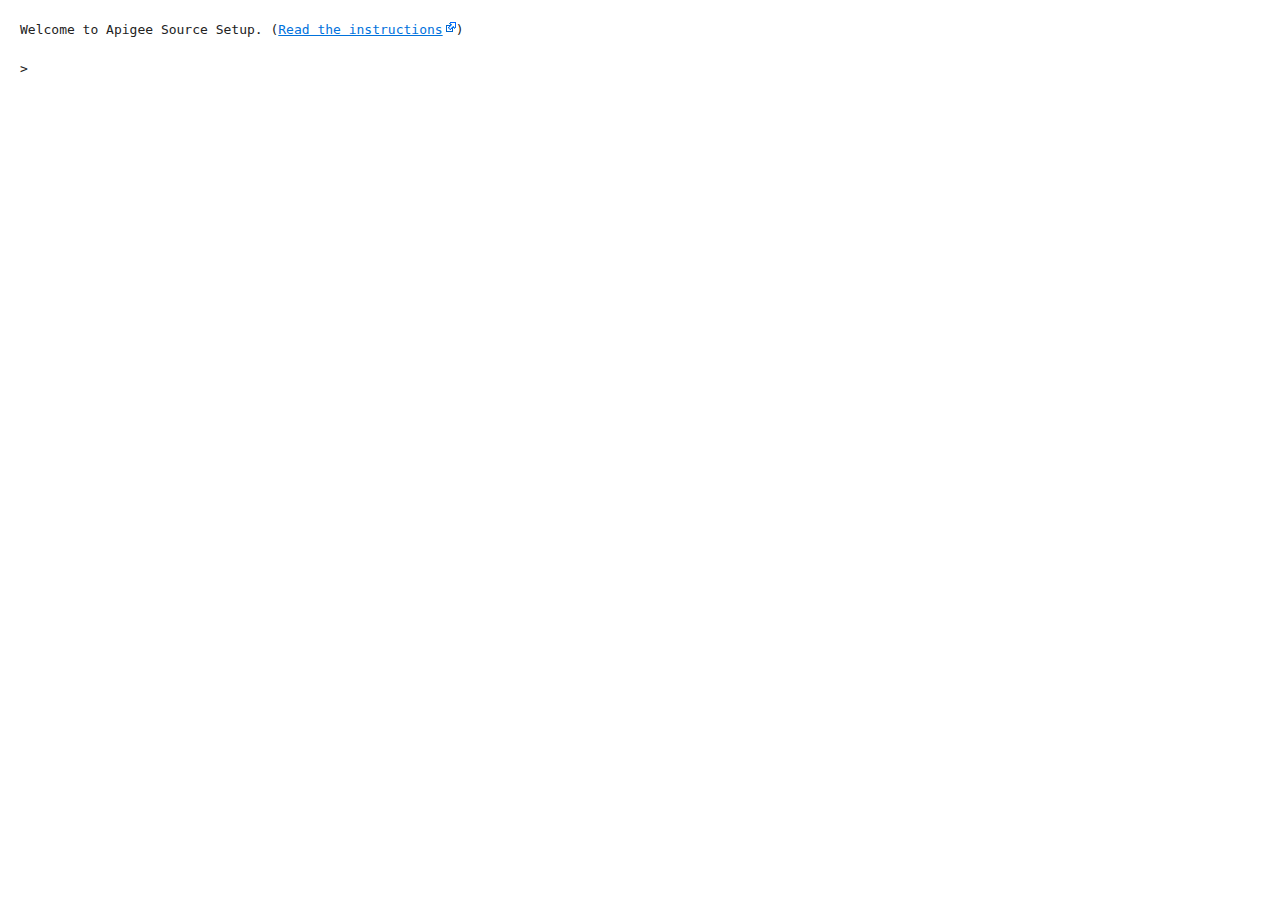
<file: cli/index.html>
<!DOCTYPE html>
<html lang="en">
  <head>
    <meta charset="utf-8" />
    <title>Online API V2</title>
    <!--[if IE]>
      <script src="../js/html5shiv.js"></script>
    <![endif]-->
    <link rel="stylesheet" href="./main.css" />
  </head>
  <body>
    <header></header>
    <form id="cli_holder" name="cli_holder" action="#" method="get">
      <ul id="cli_transcript">
        <li class="information">Welcome to Apigee Source Setup.  (<a href="./howto.html" target="_blank" title="instructions">Read the instructions</a>)</li>
      </ul>
      <div><span class="prompt"><input type="text" id="cli_input" name="cli_input" /></span></div>
    </form><!-- /cli_holder -->
    <footer></footer>
    <script src="../js/jquery_min.js"></script>
    <script src="../js/base64_min.js"></script>
    <script src="../js/apigee_api.js"></script>
    <script src="./apigee_cli.js"></script>
    <script src="./cli_layer.js"></script>
  </body>
</html>
</file>
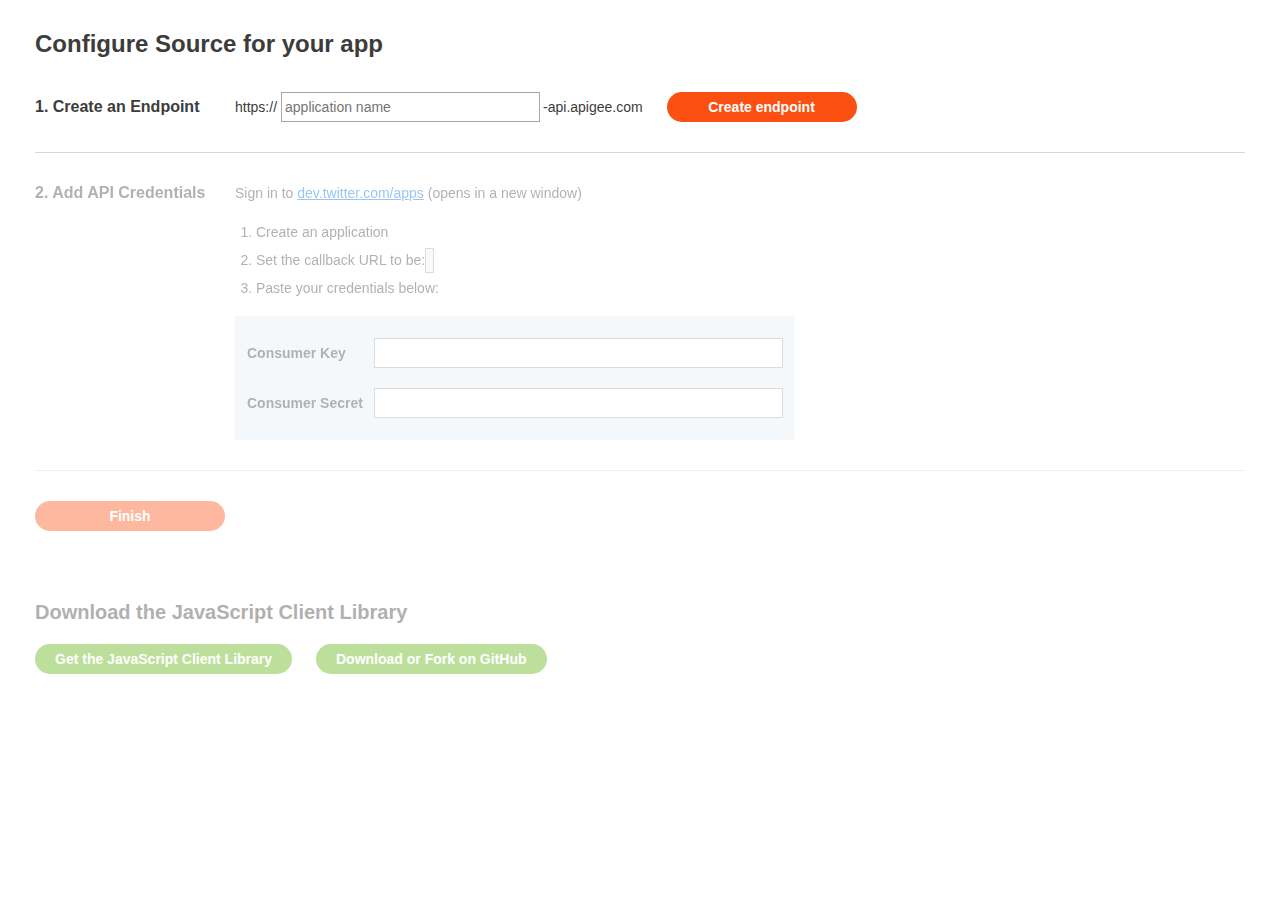
<file: setup/index.html>
<!DOCTYPE html>
<html lang="en">
  <head>
    <meta charset="utf-8" />
    <title>Online API - Simple Form</title>
    <!--[if IE]>
      <script src="../js/html5shiv.js"></script>
    <![endif]-->
    <link rel="stylesheet" href="./simple_form.css" />
  </head>
  <body>
    <header></header>
    <section id="simple_form_content">
      <header>
        <h1>Configure Source for your app</h1>
      </header>
      <form id="simple_form" method="get" action="#">
        <article id="form_step_1">
          <h3>1. Create an Endpoint</h3>
          <div>
            <span class="pre_label">https://</span><input type="text" id="appname" placeholder="application name" class="app_name js_errorContainer_endpoint_errors" /><span class="post_label">-api.apigee.com</span>
            <a href="#" class="inline_submit_button" id="set_endpoint">Create endpoint</a>
          </div>
          <div class="error_notification noshow" id="endpoint_errors"></div>
        </article>
        <div class="disabled" id="form_step_2">
          <article>
            <h3>2. Add API Credentials</h3>
            <div>
              <p>
                Sign in to <a href="https://dev.twitter.com/apps" title="twitter" class="js_doPopUp">dev.twitter.com/apps</a> (opens in a new window)
              </p>
              <ol>
                <li>Create an application</li>
                <li>Set the callback URL to be: <span id="callback_url"></span></li>
                <li>Paste your credentials below:</li>
              </ol>
              <fieldset>
                <label for="consumer_key">Consumer Key</label><input type="text" id="consumer_key" class=" js_errorContainer_key_secret_errors" />
                <br />
                <label for="consumer_secret">Consumer Secret</label><input type="text" id="consumer_secret" class=" js_errorContainer_key_secret_errors" />
              </fieldset>
            </div>
            <div class="error_notification noshow" id="key_secret_errors"></div>
          </article>
          <article>
            <a href="#" class="inline_submit_button" id="configure_app">Finish</a>
          </article>
        </div>
      </form>
      <article class="disabled" id="form_step_3">
        <h2>Download the JavaScript Client Library</h2>
        <a href="https://github.com/apigee/Apigee-Source-for-JavaScript/tarball/gh-pages" class="external_submit_button js_doPopUp">Get the JavaScript Client Library</a>
        <a href="https://github.com/apigee/Apigee-Source-for-JavaScript" class="external_submit_button js_doPopUp">Download or Fork on GitHub</a>
      </article>
    </section><!-- /simple_form_content -->
    <footer></footer>
    <script src="../js/jquery_min.js"></script>
    <script src="../js/base64_min.js"></script>
    <script src="../js/apigee_api.js"></script>
    <script src="./simple_form.js"></script>
  </body>
</html>
</file>
<file: cli/main.css>
/* 
    AUTHOR: Dieter Randolph
*/

/* ------------------------------------------ */
/* RESETS, BASIC PAGE SETUP, BASIC TYPOGRAPHY */
/* ------------------------------------------ */
* { margin: 0; padding: 0; }
:focus { outline: 0; }
html {  }
body { background-color: #fff;}
ul { list-style-type: none; }
p {  }
a { outline: none; }
a img { border: none; }
table {
	border-collapse: collapse;
	border-spacing: 0;
	vertical-align: baseline;
}
section, article, header, footer, nav, aside, hgroup { display: block; }
/* END RESET */

/* ------------------------------------------ */
/* TOOLBOX CSS */
/* ------------------------------------------ */
a:link, a:visited {}
a:hover {}
/* END TOOLBOX */

/* ------------------------------------------ */
/* PAGE STRUCTURE */
/* ------------------------------------------ */
#cli_holder, #cli_input {
  font-family: monospace;
  color: #222;
  font-size: 13px;
  line-height: 1.5em;
}
#cli_holder {
  padding: 20px;
  height: 100%;
  overflow: auto;
  background-color: #fff;
  font-family: monospace;
  color: #222;
}
#cli_input {
  border: none;
  font-weight: bold;
  width: 90%;
}
#cli_transcript li.request {
  color: #444;
  cursor: pointer;
  font-weight: bold;
  padding-left: 1px;
}
#cli_transcript li.information {
  padding-bottom: 1.5em;
}
#cli_transcript li.response {
  color: #222;
  padding-left: 2em;
  padding-bottom: 1.5em;
}
#cli_transcript li a {
  color: #0072dc;
}
#cli_transcript li.response span {
  color: #5ab309;
}
#cli_transcript li.response strong {
  text-transform: uppercase;
  font-weight: normal;
}
#cli_transcript li.response strong.smartkey {
  text-transform: none;
  font-weight: bold;
  color: #ff4300;
}
li.request:before, .prompt:before {
  content:"> ";
}
#cli_transcript li.response a, #cli_transcript li.information a {
  background: transparent url([data-uri]) no-repeat 100% 0;
  padding-right: 13px;
}
/* END STRUCTURE */
</file>
<file: setup/simple_form.css>
/* 
    AUTHOR: Dieter Randolph
*/

/* ------------------------------------------ */
/* RESETS, BASIC PAGE SETUP, BASIC TYPOGRAPHY */
/* ------------------------------------------ */
* { margin: 0; padding: 0; }
:focus { outline: 0; }
html {  }
body { 
  font: 12px arial, helvetica, garuda, sans-serif;
  color: #3c3c3c;
  background-color: #fff;
}
ul, ol {
  padding-left: 1.5em;
}
ul { list-style-type: none; }
p {  }
a { outline: none; }
a img { border: none; }
table {
	border-collapse: collapse;
	border-spacing: 0;
	vertical-align: baseline;
}
section, article, header, footer, nav, aside, hgroup { display: block; }
/* END RESET */

/* ------------------------------------------ */
/* TOOLBOX CSS */
/* ------------------------------------------ */
a {
  color: #0072dc;
}
.noshow { display: none !important; }
.disabled {
  opacity: .40;
  -ms-filter:"progid:DXImageTransform.Microsoft.Alpha(Opacity=40)";
	filter: alpha(opacity=40);
	cursor: default !important;
}
.error_notification {
  font-weight: bold;
  color: #fc4f12;
  line-height: 2em;
}
a.inline_submit_button, a.external_submit_button {
  display: inline-block;
  zoom: 1;
  *display: inline;
  text-decoration: none;
  text-align: center;
  min-width: 150px;
  -moz-border-radius: 30px;
  -webkit-border-radius: 30px;
  text-decoration: none;
  line-height: 30px;
  background-color: #fc4f12;
  color: #fff;
  font-weight: bold;
  padding: 0 20px;
}
a.inline_submit_button:hover {
  background-color: #ca3a06;
}
a.external_submit_button {
  background-color: #5ab309;
  margin: 20px 20px 0 0;
}
a.external_submit_button:hover {
  background-color: #3c7806;
}
/* END TOOLBOX */

/* ------------------------------------------ */
/* PAGE STRUCTURE */
/* ------------------------------------------ */
#simple_form_content {
  padding: 30px 35px 60px 35px;
  font-size: 14px;
}
#simple_form {
  padding-top: 4px;
}
#simple_form_content span.pre_label, #simple_form_content span.post_label {
  font-size: 14px;
}
#simple_form_content span.pre_label {
  padding-right: .25em;
}
#simple_form_content span.post_label {
  padding-left: .25em;
  margin-right: 20px;
}
#simple_form_content input {
  border: 1px solid #a6a7a7;
  font: 14px arial, helvetica, garuda, sans-serif;
  padding: 0 .25em;
  line-height: 2em;
  width: 250px;
}
#simple_form_content fieldset input {
  width: 400px;
}
#simple_form_content h1 {
  font-size: 24px;
}
#simple_form_content h2 {
  font-size: 20px;
}
#simple_form_content h3 {
  font-size: 16px;
}
#simple_form_content article {}
#simple_form_content form article {
  border-bottom: 1px solid #d7d7d7;
  padding: 30px 0;
}
#simple_form_content form article:last-child {
  border-bottom: none;
  padding-bottom: 50px;
}
#simple_form_content form article h3 {
  float: left;
  width: 190px;
}
#simple_form_content form article div {
  margin-left: 200px;
}
#simple_form_content form article div p, #simple_form_content form article div ol {
  line-height: 1.5em;
  padding-bottom: 1em;
}
#simple_form_content form article div ol {
  line-height: 2em;
}
#simple_form_content fieldset {
  background-color: #e6edf2;
  border: none;
  padding: 12px;
  display: inline-block;
  zoom: 1;
  *display: inline;
  line-height: 50px;
}
#simple_form_content fieldset label {
  font-weight: bold;
  line-height: 18px;
  padding-right: .5em;
  width: 120px;
  display: inline-block;
  zoom: 1;
  *display: inline;
}
#callback_url {
  font-weight: bold;
  background-color: #f2f2f2;
  border: 1px solid #a7a7a7;
  padding: .25em;
}
#form_step_1 h3 {
  padding-top: 6px;
}
#form_step_2 h3 {
  padding-top: 1px;
}
#form_step_3 {
  padding-top: 20px;
}
/* END STRUCTURE */
</file>
